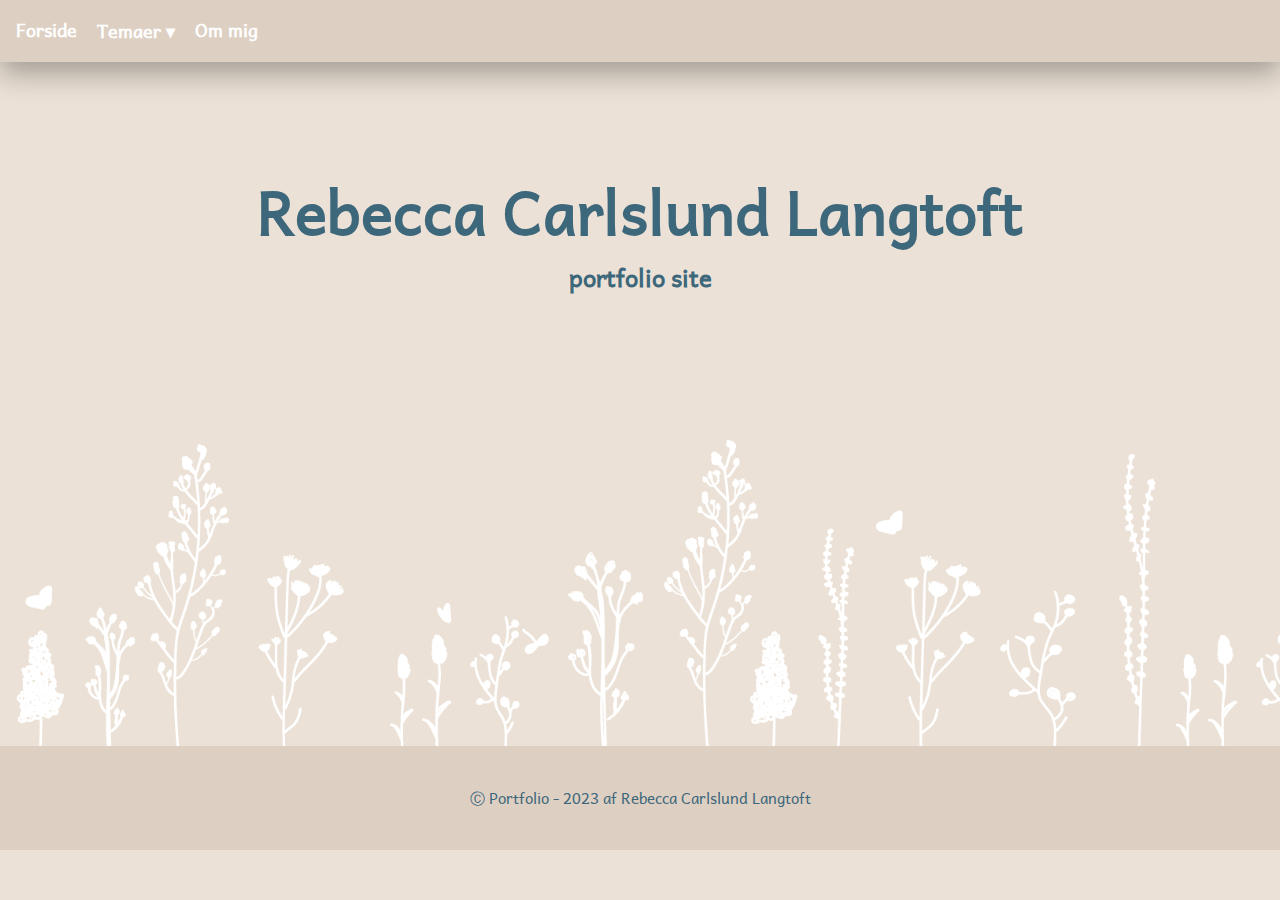
<file: index.html>
<!DOCTYPE html>
<html lang="da">
  <head>
    <meta charset="UTF-8" />
    <meta http-equiv="X-UA-Compatible" content="IE=edge" />
    <meta name="viewport" content="width=device-width, initial-scale=1.0" />
    <meta name="robots" content="noindex" />
    <link rel="stylesheet" href="style.css" />
    <link rel="stylesheet" href="forside.css" />
    <link rel="icon" type="image/svg+xml" href="favicon_01.svg" />

    <title>Portfolio</title>
  </head>
  <body>
    <header class="banner header">
      <nav class="main-menu">
        <button class="toggle-btn">Menu</button>
        <ul>
          <li><a href="index.html">Forside</a></li>
          <li>
            <div class="dropdown">
              <button class="dropbtn">Temaer ▾</button>
              <div class="dropdown-content">
                <a href="tema2.html">Tema 2</a>
                <a href="tema3.html">Tema 3</a>
                <a href="tema4.html">Tema 4</a>
                <a href="tema5.html">Tema 5</a>
              </div>
            </div>
          </li>
          <li><a href="om_mig.html">Om mig</a></li>
        </ul>
      </nav>
    </header>
    <main>
      <h1>Rebecca Carlslund Langtoft</h1>
      <h2>portfolio site</h2>
    </main>
    <footer>Ⓒ Portfolio - 2023 af Rebecca Carlslund Langtoft</footer>
    <script src="index.js"></script>
  </body>
</html>
</file>
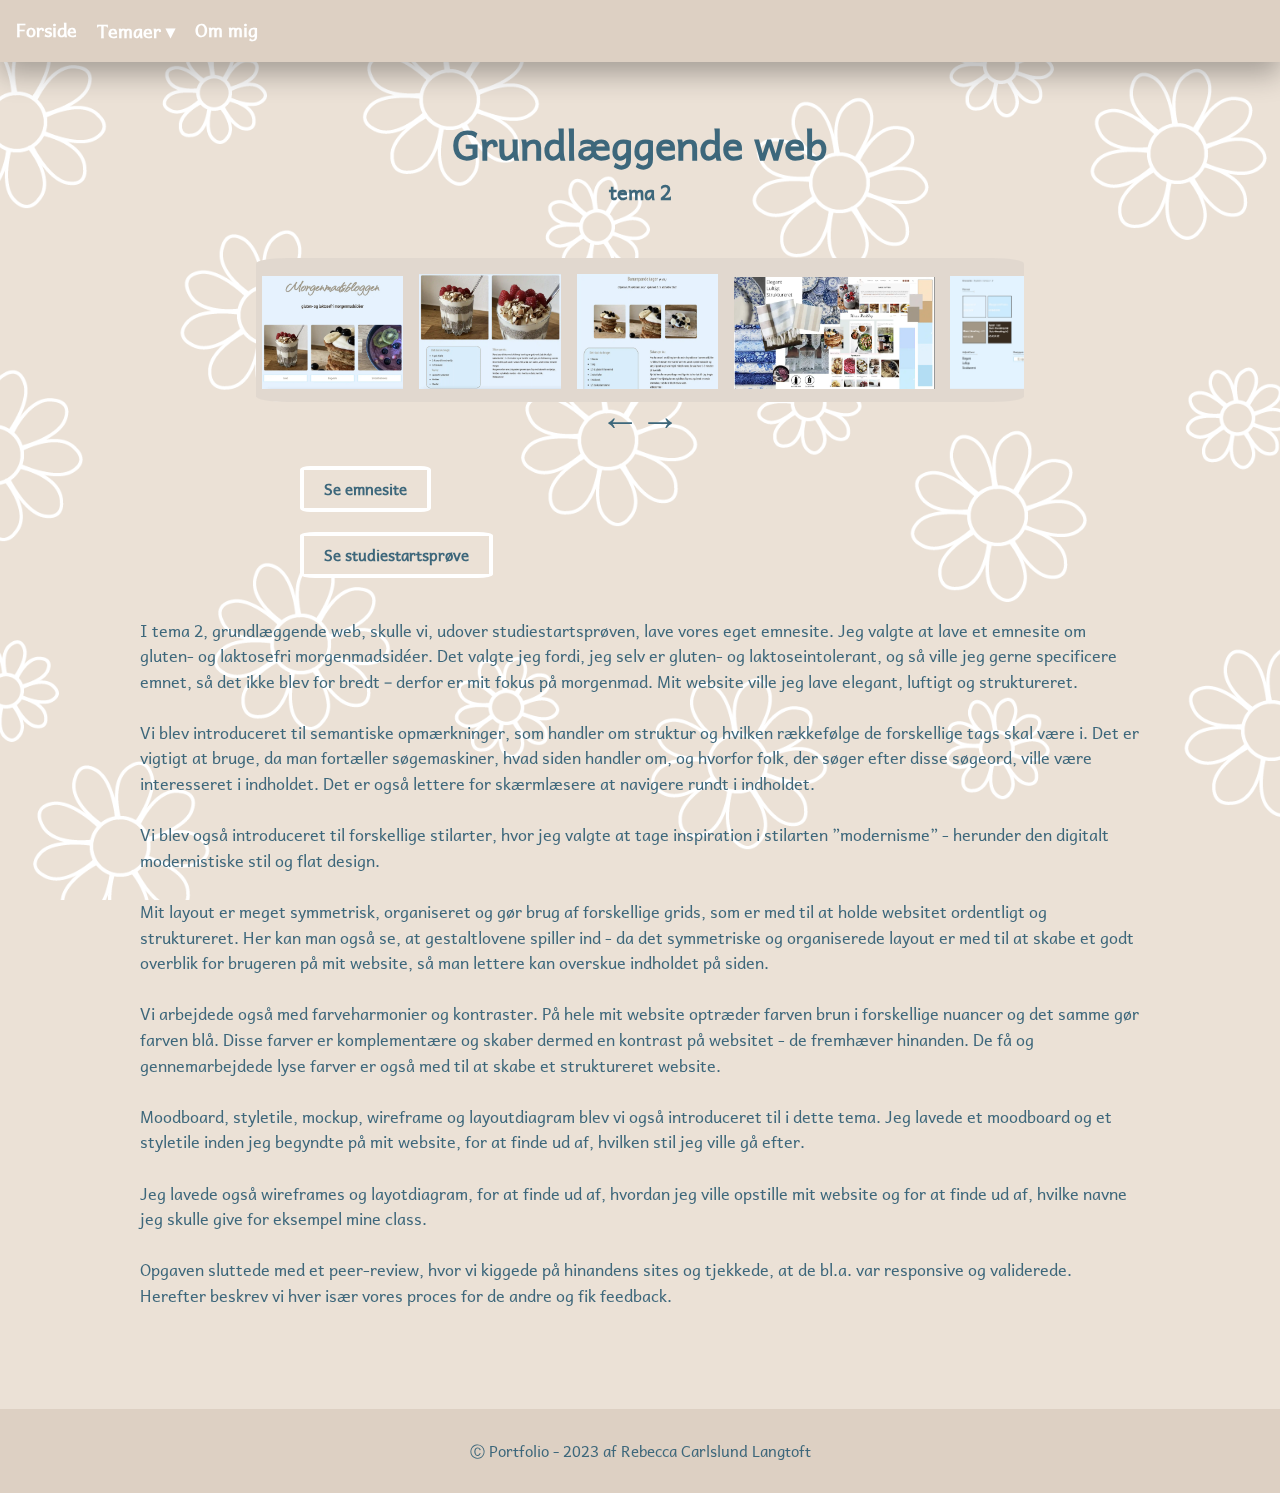
<file: tema2.html>
<!DOCTYPE html>
<html lang="da">
  <head>
    <meta charset="UTF-8" />
    <meta http-equiv="X-UA-Compatible" content="IE=edge" />
    <meta name="viewport" content="width=device-width, initial-scale=1.0" />
    <meta name="robots" content="noindex" />
    <link rel="stylesheet" href="style.css" />
    <link rel="stylesheet" href="tema2.css" />
    <link rel="icon" type="image/svg+xml" href="favicon_01.svg" />
    <title>Portfolio</title>
  </head>
  <body>
    <header class="banner header">
      <nav class="main-menu">
        <button class="toggle-btn">Menu</button>
        <ul>
          <li><a href="index.html">Forside</a></li>
          <li>
            <div class="dropdown">
              <button class="dropbtn">Temaer ▾</button>
              <div class="dropdown-content">
                <a href="tema2.html">Tema 2</a>
                <a href="tema3.html">Tema 3</a>
                <a href="tema4.html">Tema 4</a>
                <a href="tema5.html">Tema 5</a>
              </div>
            </div>
          </li>
          <li><a href="om_mig.html">Om mig</a></li>
        </ul>
      </nav>
    </header>
    <main>
      <h2>Grundlæggende web</h2>
      <h3>tema 2</h3>

      <div class="scrollmenu">
        <img class="item" src="img/tema2/forside.webp" alt="forside" />
        <img class="item" src="img/tema2/groed.webp" alt="side om groed" />
        <img class="item" src="img/tema2/pandekager.webp" alt="side om pandekager" />
        <img class="item2" src="img/tema2/moodboard2.webp" alt="moodboard" />
        <img class="item2" src="img/tema2/styletile2.webp" alt="styletile" />
        <img class="item3" src="img/tema2/wireframeforside.webp" alt="forside wireframe" />
        <img class="item3" src="img/tema2/wireframe2og4.webp" alt="side 2 og 4 wireframe" />
        <img class="item3" src="img/tema2/wireframeside3.webp" alt="side 3 wireframe" />
        <img class="item3" src="img/tema2/layoutdiagramforside.webp" alt="forside layoutdiagram" />
        <img class="item3" src="img/tema2/layoutdiagram2og4.webp" alt="side 2 og 4 layoutdiagram" />
        <img class="item3" src="img/tema2/layoutdiagramside3.webp" alt="side 3 layoutdiagram" />
      </div>
      <div class="pil">
        <p>←→</p>
      </div>

      <a class="link1" href="https://rebeccacl.dk/kea/02_web/02_emnesite/emnesite/index.html">Se emnesite</a>
      <br />
      <a class="link1_2" href="https://rebeccacl.dk/kea/02_web/01_website/website/index.html">Se studiestartsprøve</a>
      <div class="tekst">
        <p>
          I tema 2, grundlæggende web, skulle vi, udover studiestartsprøven, lave vores eget emnesite. Jeg valgte at lave et emnesite om gluten- og laktosefri morgenmadsidéer. Det valgte jeg fordi, jeg selv er gluten- og laktoseintolerant, og så
          ville jeg gerne specificere emnet, så det ikke blev for bredt – derfor er mit fokus på morgenmad. Mit website ville jeg lave elegant, luftigt og struktureret.
        </p>
        <br />
        <p>
          Vi blev introduceret til semantiske opmærkninger, som handler om struktur og hvilken rækkefølge de forskellige tags skal være i. Det er vigtigt at bruge, da man fortæller søgemaskiner, hvad siden handler om, og hvorfor folk, der søger efter
          disse søgeord, ville være interesseret i indholdet. Det er også lettere for skærmlæsere at navigere rundt i indholdet.
        </p>
        <br />
        <p>Vi blev også introduceret til forskellige stilarter, hvor jeg valgte at tage inspiration i stilarten ”modernisme” - herunder den digitalt modernistiske stil og flat design.</p>
        <br />
        <p>
          Mit layout er meget symmetrisk, organiseret og gør brug af forskellige grids, som er med til at holde websitet ordentligt og struktureret. Her kan man også se, at gestaltlovene spiller ind - da det symmetriske og organiserede layout er med
          til at skabe et godt overblik for brugeren på mit website, så man lettere kan overskue indholdet på siden.
        </p>
        <br />
        <p>
          Vi arbejdede også med farveharmonier og kontraster. På hele mit website optræder farven brun i forskellige nuancer og det samme gør farven blå. Disse farver er komplementære og skaber dermed en kontrast på websitet - de fremhæver hinanden.
          De få og gennemarbejdede lyse farver er også med til at skabe et struktureret website.
        </p>
        <br />
        <p>Moodboard, styletile, mockup, wireframe og layoutdiagram blev vi også introduceret til i dette tema. Jeg lavede et moodboard og et styletile inden jeg begyndte på mit website, for at finde ud af, hvilken stil jeg ville gå efter.</p>
        <br />
        <p>Jeg lavede også wireframes og layotdiagram, for at finde ud af, hvordan jeg ville opstille mit website og for at finde ud af, hvilke navne jeg skulle give for eksempel mine class.</p>
        <br />
        <p>Opgaven sluttede med et peer-review, hvor vi kiggede på hinandens sites og tjekkede, at de bl.a. var responsive og validerede. Herefter beskrev vi hver især vores proces for de andre og fik feedback.</p>
      </div>
    </main>
    <footer>Ⓒ Portfolio - 2023 af Rebecca Carlslund Langtoft</footer>
    <script src="index.js"></script>
  </body>
</html>
</file>
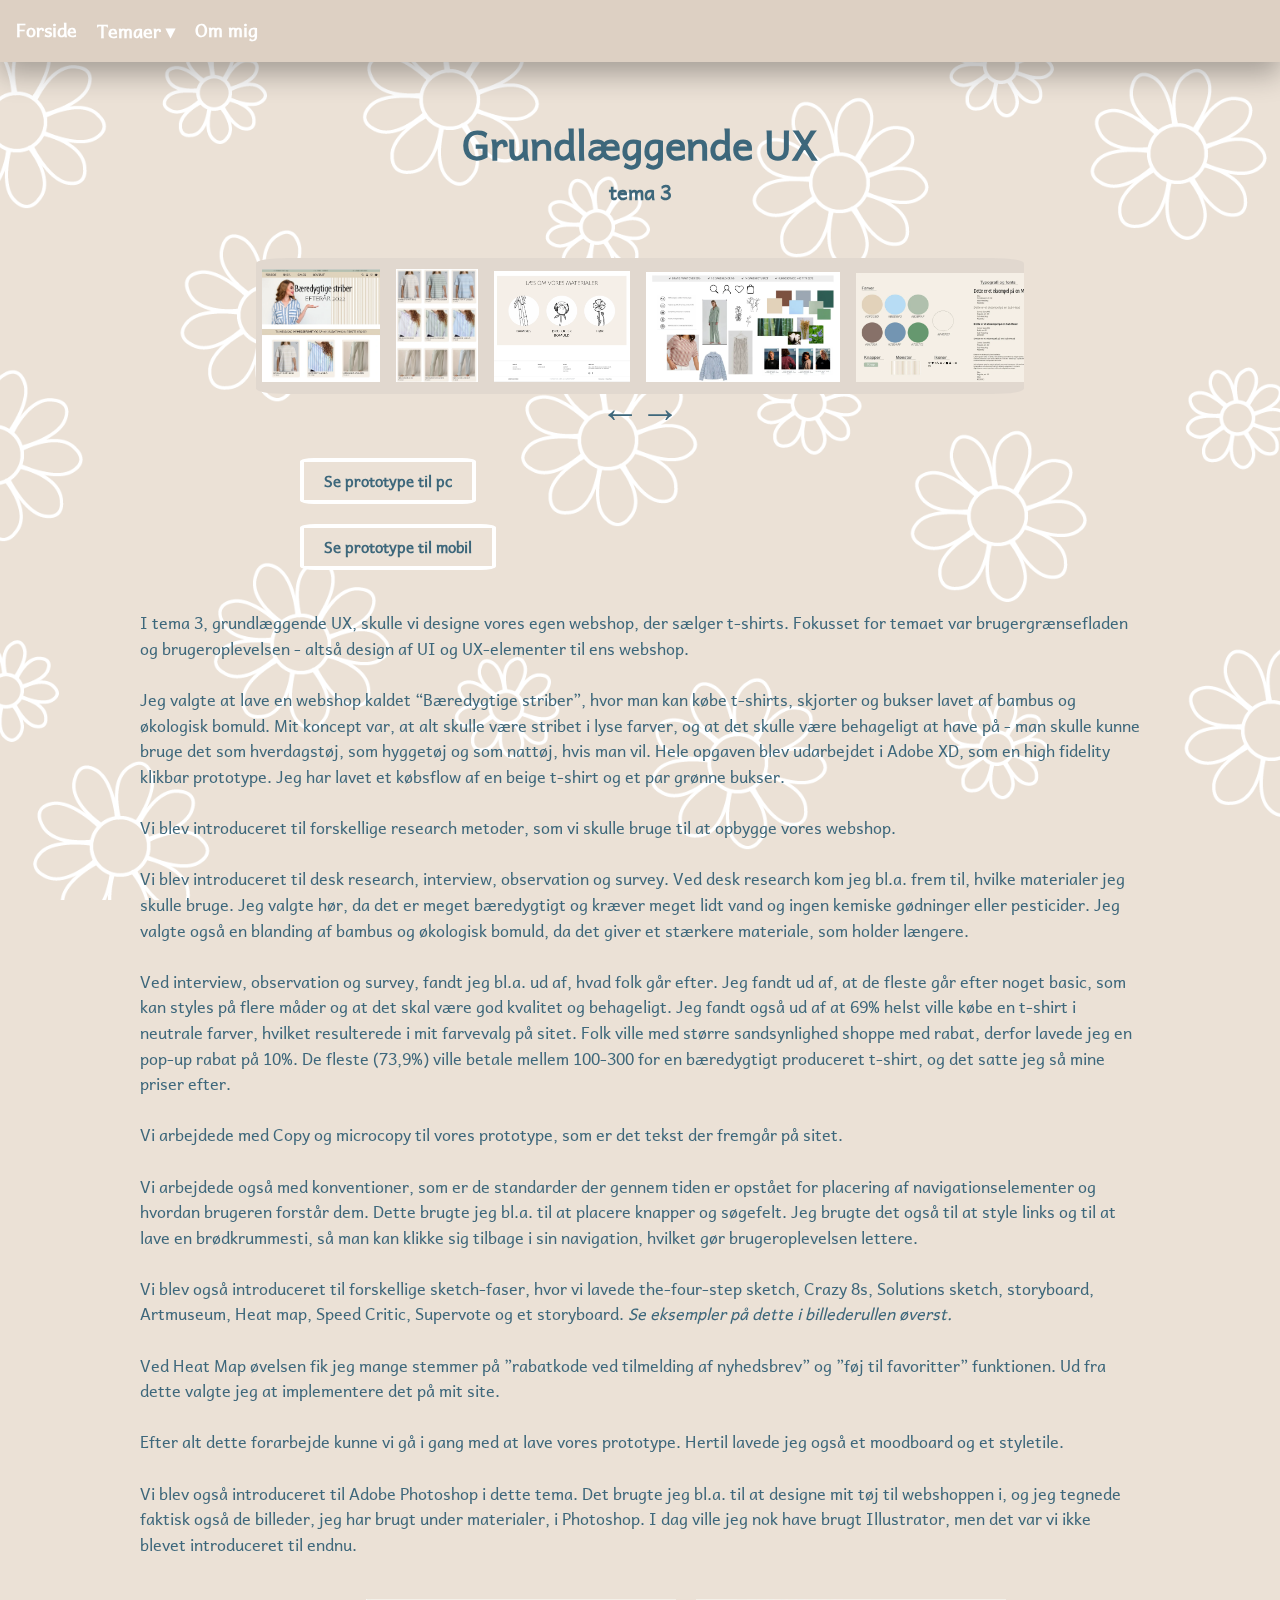
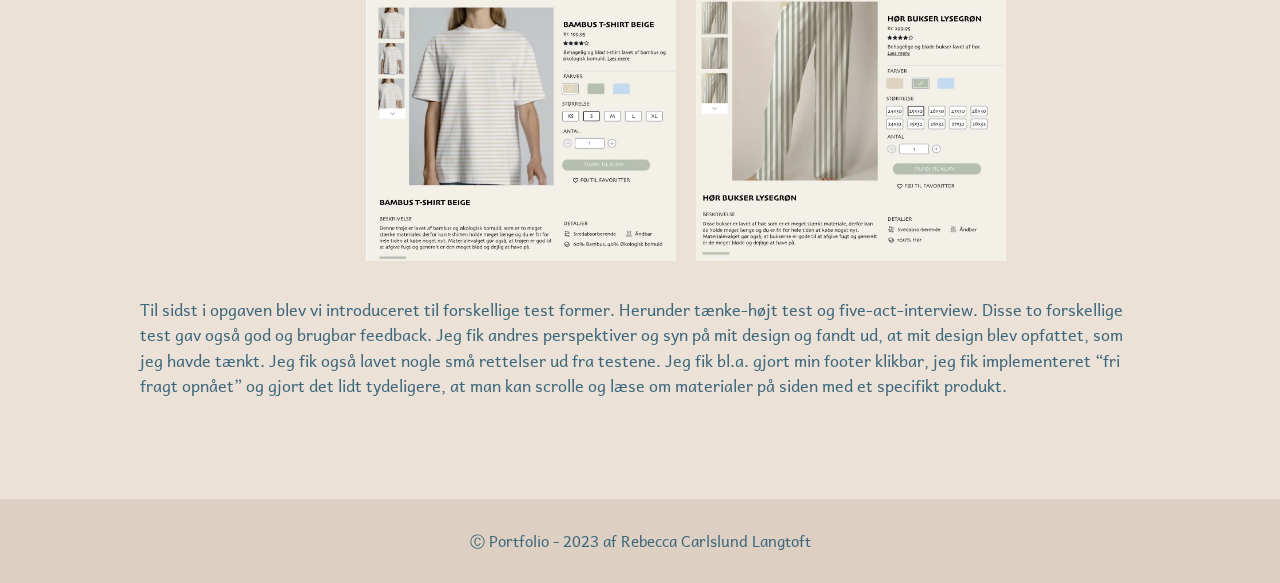
<file: tema3.html>
<!DOCTYPE html>
<html lang="da">
  <head>
    <meta charset="UTF-8" />
    <meta http-equiv="X-UA-Compatible" content="IE=edge" />
    <meta name="viewport" content="width=device-width, initial-scale=1.0" />
    <meta name="robots" content="noindex" />
    <link rel="stylesheet" href="style.css" />
    <link rel="stylesheet" href="tema3.css" />
    <link rel="icon" type="image/svg+xml" href="favicon_01.svg" />
    <title>Portfolio</title>
  </head>
  <body>
    <header class="banner header">
      <nav class="main-menu">
        <button class="toggle-btn">Menu</button>
        <ul>
          <li><a href="index.html">Forside</a></li>
          <li>
            <div class="dropdown">
              <button class="dropbtn">Temaer ▾</button>
              <div class="dropdown-content">
                <a href="tema2.html">Tema 2</a>
                <a href="tema3.html">Tema 3</a>
                <a href="tema4.html">Tema 4</a>
                <a href="tema5.html">Tema 5</a>
              </div>
            </div>
          </li>
          <li><a href="om_mig.html">Om mig</a></li>
        </ul>
      </nav>
    </header>
    <main>
      <h2>Grundlæggende UX</h2>
      <h3>tema 3</h3>

      <div class="scrollmenu">
        <img class="item3" src="img/tema3/forside.webp" alt="forside" />
        <img class="item" src="img/tema3/produkter.webp" alt="produkter" />
        <img class="item4" src="img/tema3/materialer.webp" alt="materialer" />
        <img class="item2" src="img/tema3/moodboard3.webp" alt="moodboard" />
        <img class="item2" src="img/tema3/styletie3.webp" alt="styletile" />
        <img class="item3" src="img/tema3/thefour.webp" alt="the four step sketch" />
        <img class="item3" src="img/tema3/crazy8s1.webp" alt="crazy 8s" />
        <img class="item3" src="img/tema3/crazy8s2.webp" alt="crazy 8s" />
        <img class="item5" src="img/tema3/artmuseum.webp" alt="art museum" />
        <img class="item6" src="img/tema3/solutionsketch.webp" alt="solution sketch" />
        <img class="item5" src="img/tema3/storyboard.webp" alt="storyboard" />
      </div>
      <div class="pil">
        <p>←→</p>
      </div>
      <a class="link2" href="https://xd.adobe.com/view/588d6980-0c1d-457c-901a-0d6a97d6d828-0dde/">Se prototype til pc</a>
      <br />
      <a class="link3" href="https://xd.adobe.com/view/928820f4-248f-4459-b3c8-7639750ca74c-c7db/">Se prototype til mobil</a>
      <div class="tekst">
        <p>I tema 3, grundlæggende UX, skulle vi designe vores egen webshop, der sælger t-shirts. Fokusset for temaet var brugergrænsefladen og brugeroplevelsen - altså design af UI og UX-elementer til ens webshop.</p>
        <br />
        <p>
          Jeg valgte at lave en webshop kaldet “Bæredygtige striber”, hvor man kan købe t-shirts, skjorter og bukser lavet af bambus og økologisk bomuld. Mit koncept var, at alt skulle være stribet i lyse farver, og at det skulle være behageligt at
          have på - man skulle kunne bruge det som hverdagstøj, som hyggetøj og som nattøj, hvis man vil. Hele opgaven blev udarbejdet i Adobe XD, som en high fidelity klikbar prototype. Jeg har lavet et købsflow af en beige t-shirt og et par grønne
          bukser.
        </p>
        <br />
        <p>Vi blev introduceret til forskellige research metoder, som vi skulle bruge til at opbygge vores webshop.</p>
        <br />
        <p>
          Vi blev introduceret til desk research, interview, observation og survey. Ved desk research kom jeg bl.a. frem til, hvilke materialer jeg skulle bruge. Jeg valgte hør, da det er meget bæredygtigt og kræver meget lidt vand og ingen kemiske
          gødninger eller pesticider. Jeg valgte også en blanding af bambus og økologisk bomuld, da det giver et stærkere materiale, som holder længere.
        </p>
        <br />
        <p>
          Ved interview, observation og survey, fandt jeg bl.a. ud af, hvad folk går efter. Jeg fandt ud af, at de fleste går efter noget basic, som kan styles på flere måder og at det skal være god kvalitet og behageligt. Jeg fandt også ud af at 69%
          helst ville købe en t-shirt i neutrale farver, hvilket resulterede i mit farvevalg på sitet. Folk ville med større sandsynlighed shoppe med rabat, derfor lavede jeg en pop-up rabat på 10%. De fleste (73,9%) ville betale mellem 100-300 for
          en bæredygtigt produceret t-shirt, og det satte jeg så mine priser efter.
        </p>
        <br />
        <p>Vi arbejdede med Copy og microcopy til vores prototype, som er det tekst der fremgår på sitet.</p>
        <br />
        <p>
          Vi arbejdede også med konventioner, som er de standarder der gennem tiden er opstået for placering af navigationselementer og hvordan brugeren forstår dem. Dette brugte jeg bl.a. til at placere knapper og søgefelt. Jeg brugte det også til
          at style links og til at lave en brødkrummesti, så man kan klikke sig tilbage i sin navigation, hvilket gør brugeroplevelsen lettere.
        </p>
        <br />
        <p>
          Vi blev også introduceret til forskellige sketch-faser, hvor vi lavede the-four-step sketch, Crazy 8s, Solutions sketch, storyboard, Artmuseum, Heat map, Speed Critic, Supervote og et storyboard.
          <i> Se eksempler på dette i billederullen øverst.</i>
        </p>
        <br />
        <p>Ved Heat Map øvelsen fik jeg mange stemmer på ”rabatkode ved tilmelding af nyhedsbrev” og ”føj til favoritter” funktionen. Ud fra dette valgte jeg at implementere det på mit site.</p>
        <br />
        <p>Efter alt dette forarbejde kunne vi gå i gang med at lave vores prototype. Hertil lavede jeg også et moodboard og et styletile.</p>
        <br />
        <p>
          Vi blev også introduceret til Adobe Photoshop i dette tema. Det brugte jeg bl.a. til at designe mit tøj til webshoppen i, og jeg tegnede faktisk også de billeder, jeg har brugt under materialer, i Photoshop. I dag ville jeg nok have brugt
          Illustrator, men det var vi ikke blevet introduceret til endnu.
        </p>
        <br />
      </div>
      <div class="photoshop_grid_1-1">
        <img class="bluse" src="img/tema3/t-shirt.webp" alt="t-shirt" />
        <img class="bukser" src="img/tema3/bukser.webp" alt="bukser" />
      </div>
      <div class="tekst">
        <p>
          Til sidst i opgaven blev vi introduceret til forskellige test former. Herunder tænke-højt test og five-act-interview. Disse to forskellige test gav også god og brugbar feedback. Jeg fik andres perspektiver og syn på mit design og fandt ud,
          at mit design blev opfattet, som jeg havde tænkt. Jeg fik også lavet nogle små rettelser ud fra testene. Jeg fik bl.a. gjort min footer klikbar, jeg fik implementeret “fri fragt opnået” og gjort det lidt tydeligere, at man kan scrolle og
          læse om materialer på siden med et specifikt produkt.
        </p>
      </div>
    </main>
    <footer>Ⓒ Portfolio - 2023 af Rebecca Carlslund Langtoft</footer>
    <script src="index.js"></script>
  </body>
</html>
</file>
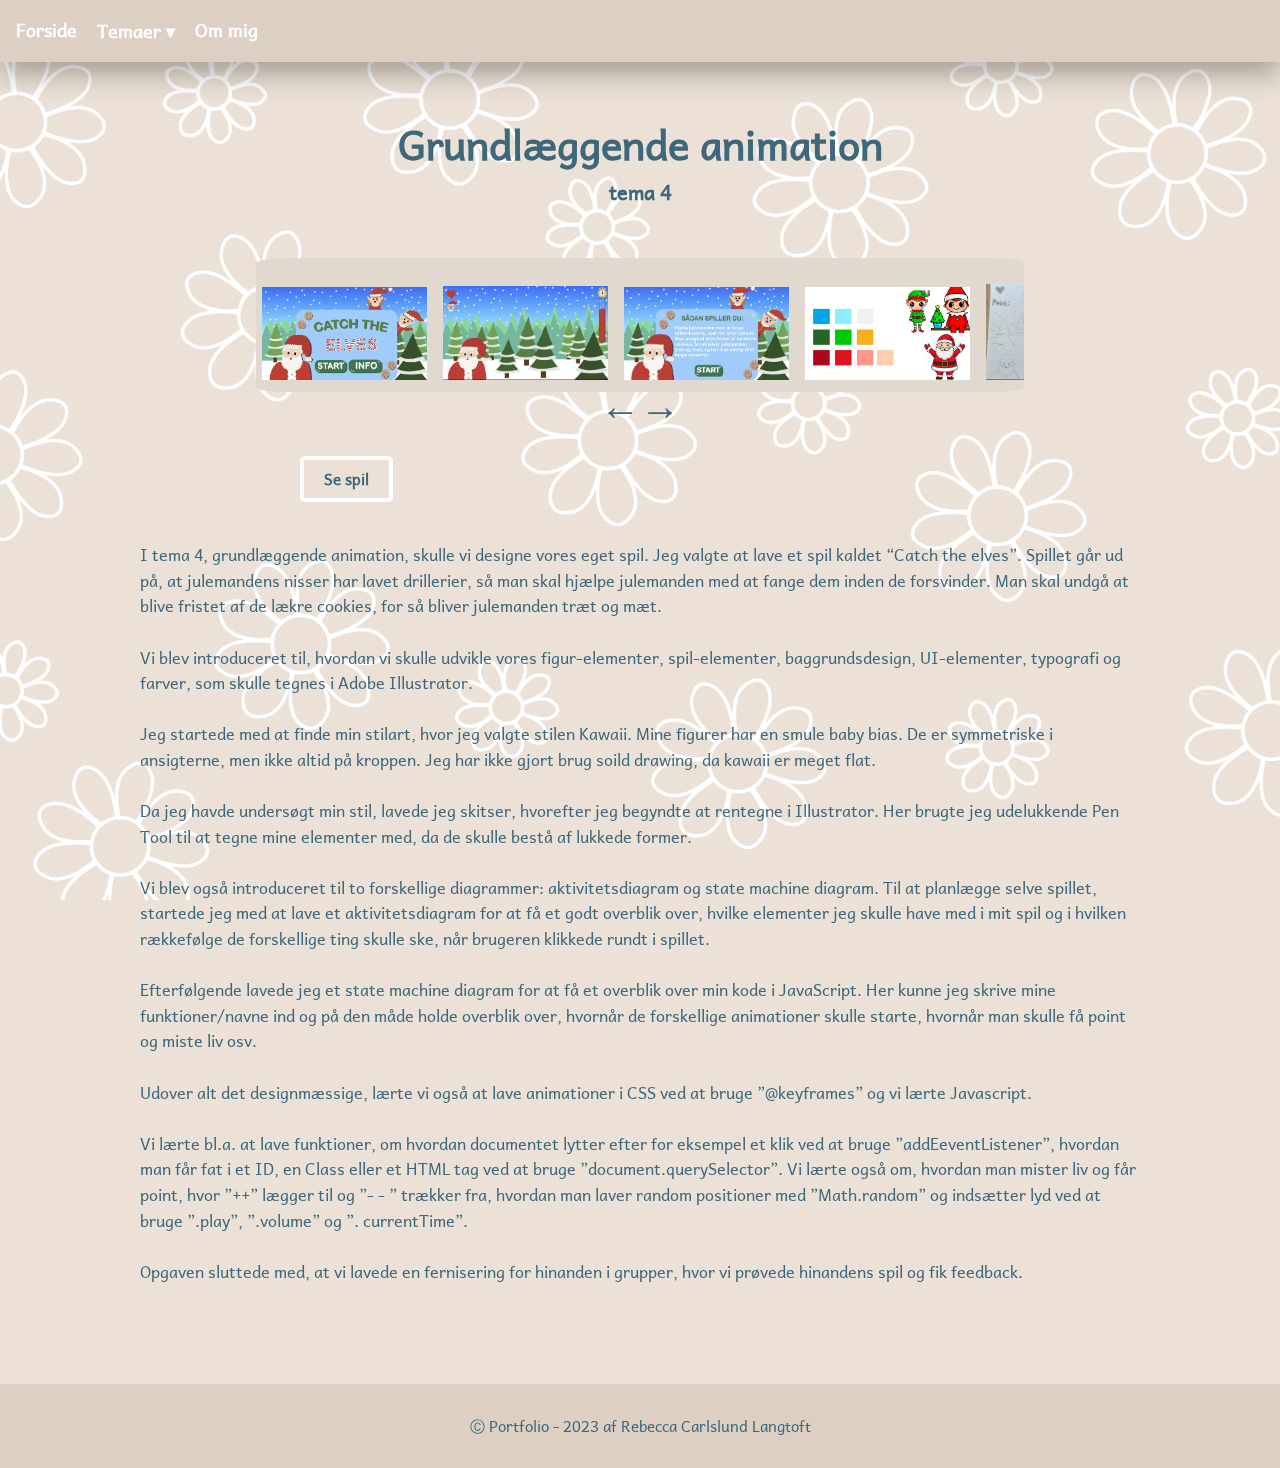
<file: tema4.html>
<!DOCTYPE html>
<html lang="da">
  <head>
    <meta charset="UTF-8" />
    <meta http-equiv="X-UA-Compatible" content="IE=edge" />
    <meta name="viewport" content="width=device-width, initial-scale=1.0" />
    <meta name="robots" content="noindex" />
    <link rel="stylesheet" href="style.css" />
    <link rel="stylesheet" href="tema4.css" />
    <link rel="icon" type="image/svg+xml" href="favicon_01.svg" />
    <title>Portfolio</title>
  </head>
  <body>
    <header class="banner header">
      <nav class="main-menu">
        <button class="toggle-btn">Menu</button>
        <ul>
          <li><a href="index.html">Forside</a></li>
          <li>
            <div class="dropdown">
              <button class="dropbtn">Temaer ▾</button>
              <div class="dropdown-content">
                <a href="tema2.html">Tema 2</a>
                <a href="tema3.html">Tema 3</a>
                <a href="tema4.html">Tema 4</a>
                <a href="tema5.html">Tema 5</a>
              </div>
            </div>
          </li>
          <li><a href="om_mig.html">Om mig</a></li>
        </ul>
      </nav>
    </header>
    <main>
      <h2>Grundlæggende animation</h2>
      <h3>tema 4</h3>

      <div class="scrollmenu">
        <img class="item2" src="img/tema4/spilforside.webp" alt="forside" />
        <img class="item2" src="img/tema4/spilside.webp" alt="spil side" />
        <img class="item2" src="img/tema4/info.webp" alt="info side" />
        <img class="item2" src="img/tema4/moodboard4.webp" alt="moodboard" />
        <img class="item2" src="img/tema4/skitseforside.webp" alt="forside skitse" />
        <img class="item" src="img/tema4/nisseskitse.webp" alt="nissedreng skitse" />
        <img class="item" src="img/tema4/nisseskitse2.webp" alt="nissepige skitse" />
        <img class="item2" src="img/tema4/baggrund_skitse.webp" alt="baggrund skitse" />
        <img class="item2" src="img/tema4/baggrundskitse2.webp" alt="baggrund skitse" />
        <img class="item2" src="img/tema4/typografiskitse.webp" alt="typografi skitse" />
        <img class="item3" src="img/tema4/aktivitetsdiagram.webp" alt="aktivitetsdiagram" />
        <img class="item2" src="img/tema4/time_machine_diagram.webp" alt="state machine diagram" />
      </div>
      <div class="pil">
        <p>←→</p>
      </div>
      <a class="link4" href="https://rebeccacl.dk/kea/04_animation/website/index.html">Se spil</a>
      <div class="tekst">
        <p>
          I tema 4, grundlæggende animation, skulle vi designe vores eget spil. Jeg valgte at lave et spil kaldet “Catch the elves”. Spillet går ud på, at julemandens nisser har lavet drillerier, så man skal hjælpe julemanden med at fange dem inden
          de forsvinder. Man skal undgå at blive fristet af de lækre cookies, for så bliver julemanden træt og mæt.
        </p>
        <br />
        <p>Vi blev introduceret til, hvordan vi skulle udvikle vores figur-elementer, spil-elementer, baggrundsdesign, UI-elementer, typografi og farver, som skulle tegnes i Adobe Illustrator.</p>
        <br />
        <p>Jeg startede med at finde min stilart, hvor jeg valgte stilen Kawaii. Mine figurer har en smule baby bias. De er symmetriske i ansigterne, men ikke altid på kroppen. Jeg har ikke gjort brug soild drawing, da kawaii er meget flat.</p>
        <br />
        <p>Da jeg havde undersøgt min stil, lavede jeg skitser, hvorefter jeg begyndte at rentegne i Illustrator. Her brugte jeg udelukkende Pen Tool til at tegne mine elementer med, da de skulle bestå af lukkede former.</p>
        <br />
        <p>
          Vi blev også introduceret til to forskellige diagrammer: aktivitetsdiagram og state machine diagram. Til at planlægge selve spillet, startede jeg med at lave et aktivitetsdiagram for at få et godt overblik over, hvilke elementer jeg skulle
          have med i mit spil og i hvilken rækkefølge de forskellige ting skulle ske, når brugeren klikkede rundt i spillet.
        </p>
        <br />
        <p>
          Efterfølgende lavede jeg et state machine diagram for at få et overblik over min kode i JavaScript. Her kunne jeg skrive mine funktioner/navne ind og på den måde holde overblik over, hvornår de forskellige animationer skulle starte, hvornår
          man skulle få point og miste liv osv.
        </p>
        <br />
        <p>Udover alt det designmæssige, lærte vi også at lave animationer i CSS ved at bruge ”@keyframes” og vi lærte Javascript.</p>
        <br />
        <p>
          Vi lærte bl.a. at lave funktioner, om hvordan documentet lytter efter for eksempel et klik ved at bruge ”addEeventListener”, hvordan man får fat i et ID, en Class eller et HTML tag ved at bruge ”document.querySelector”. Vi lærte også om,
          hvordan man mister liv og får point, hvor ”++” lægger til og ”- - ” trækker fra, hvordan man laver random positioner med ”Math.random” og indsætter lyd ved at bruge ”.play”, ”.volume” og ”. currentTime”.
        </p>
        <br />
        <p>Opgaven sluttede med, at vi lavede en fernisering for hinanden i grupper, hvor vi prøvede hinandens spil og fik feedback.</p>
      </div>
    </main>
    <footer>Ⓒ Portfolio - 2023 af Rebecca Carlslund Langtoft</footer>
    <script src="index.js"></script>
  </body>
</html>
</file>
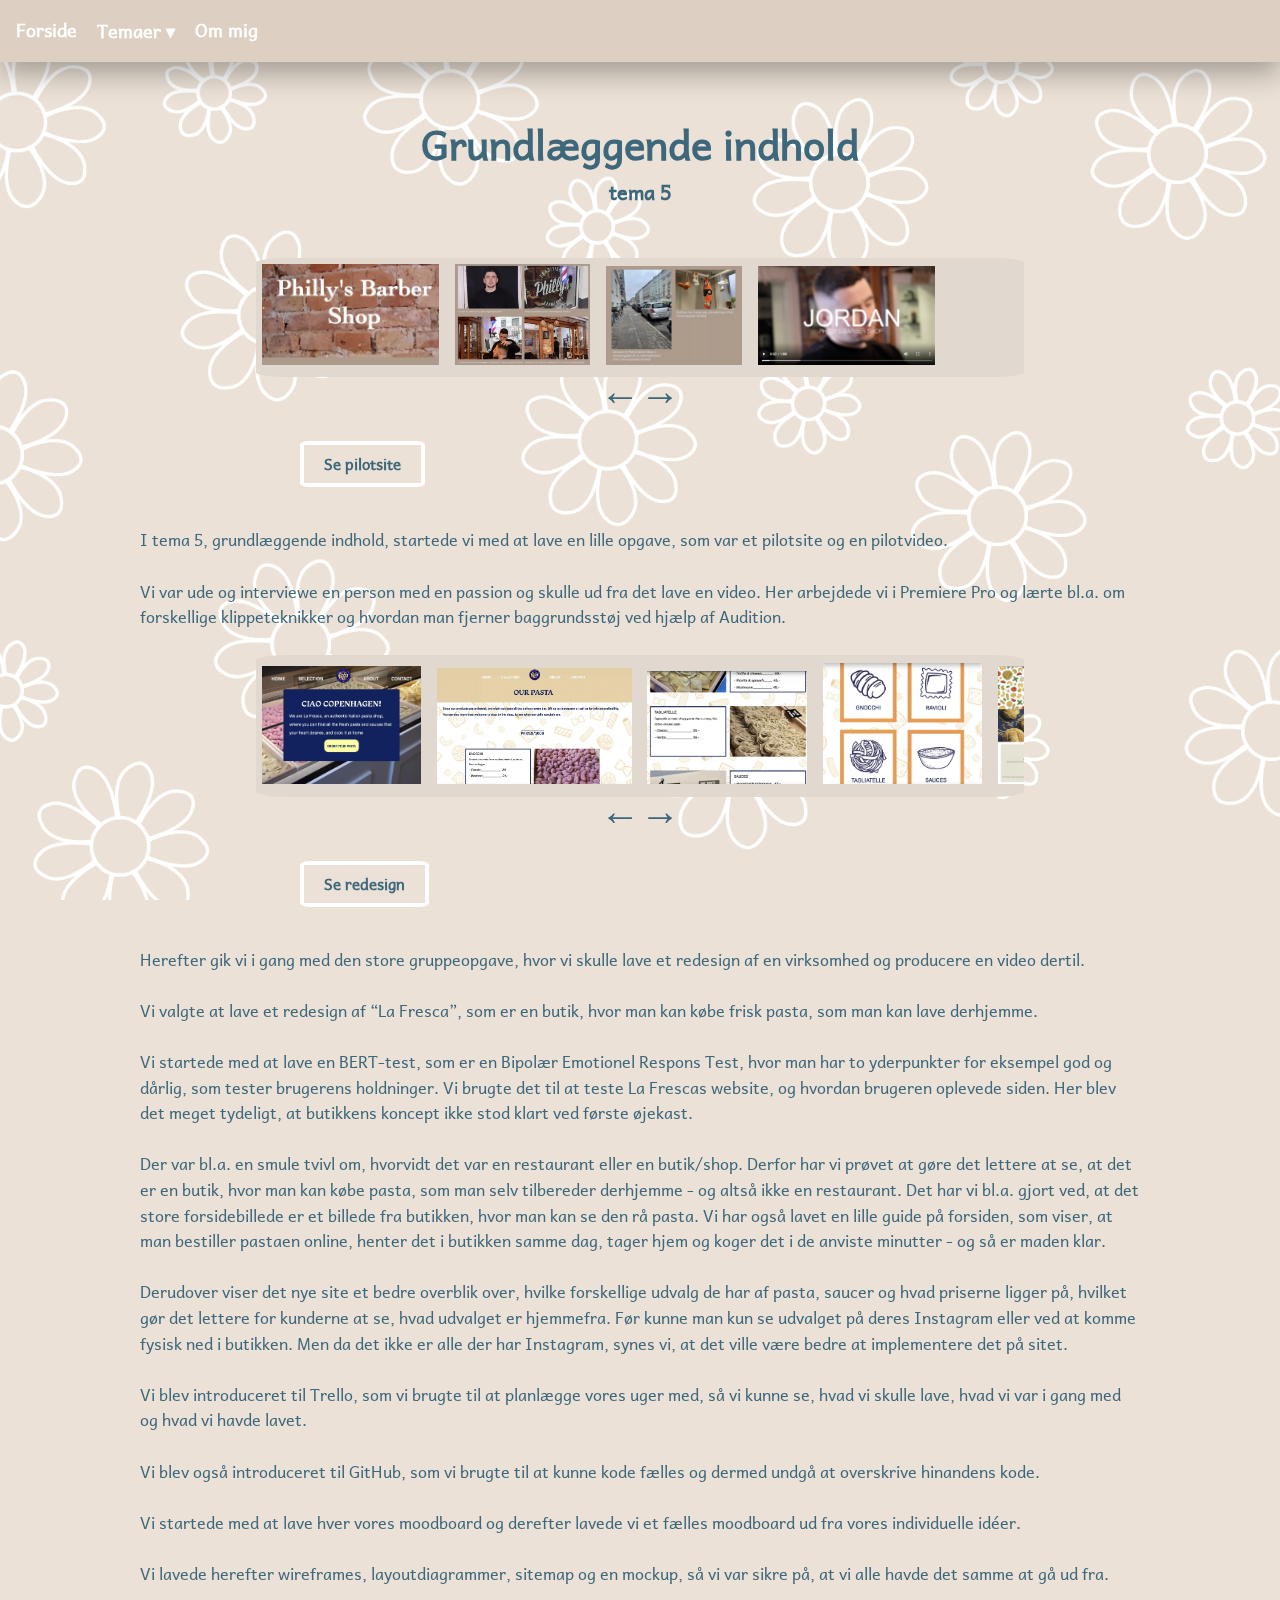
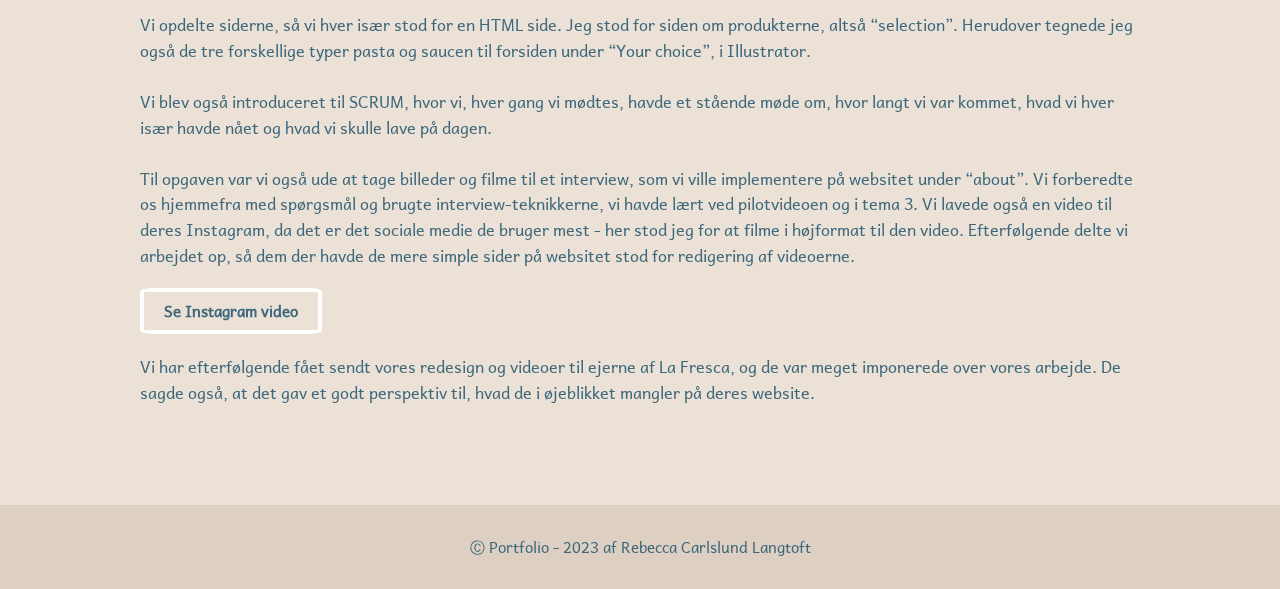
<file: tema5.html>
<!DOCTYPE html>
<html lang="da">
  <head>
    <meta charset="UTF-8" />
    <meta http-equiv="X-UA-Compatible" content="IE=edge" />
    <meta name="viewport" content="width=device-width, initial-scale=1.0" />
    <meta name="robots" content="noindex" />
    <link rel="stylesheet" href="style.css" />
    <link rel="stylesheet" href="tema5.css" />
    <link rel="icon" type="image/svg+xml" href="favicon_01.svg" />
    <title>Portfolio</title>
  </head>
  <body>
    <header class="banner header">
      <nav class="main-menu">
        <button class="toggle-btn">Menu</button>
        <ul>
          <li><a href="index.html">Forside</a></li>
          <li>
            <div class="dropdown">
              <button class="dropbtn">Temaer ▾</button>
              <div class="dropdown-content">
                <a href="tema2.html">Tema 2</a>
                <a href="tema3.html">Tema 3</a>
                <a href="tema4.html">Tema 4</a>
                <a href="tema5.html">Tema 5</a>
              </div>
            </div>
          </li>
          <li><a href="om_mig.html">Om mig</a></li>
        </ul>
      </nav>
    </header>
    <main>
      <h2>Grundlæggende indhold</h2>
      <h3>tema 5</h3>
      <div class="scrollmenu">
        <img class="item5" src="img/tema5/pilotsite1.webp" alt="forside" />
        <img class="item6" src="img/tema5/pilotsite2.webp" alt="billeder" />
        <img class="item6" src="img/tema5/pilotsite4.webp" alt="billeder" />
        <img class="item5" src="img/tema5/pilotsite3.webp" alt="video" />
      </div>
      <div class="pil">
        <p>←→</p>
      </div>
      <a class="link5" href="https://rebe2839.github.io/Pilot_site/">Se pilotsite</a>
      <div class="tekst">
        <p>I tema 5, grundlæggende indhold, startede vi med at lave en lille opgave, som var et pilotsite og en pilotvideo.</p>
        <br />
        <p>Vi var ude og interviewe en person med en passion og skulle ud fra det lave en video. Her arbejdede vi i Premiere Pro og lærte bl.a. om forskellige klippeteknikker og hvordan man fjerner baggrundsstøj ved hjælp af Audition.</p>
      </div>
      <br />
      <div class="scrollmenu">
        <img class="item4" src="img/tema5/redesignforside.webp" alt="forside" />
        <img class="item7" src="img/tema5/selection1.webp" alt="selection side" />
        <img class="item4" src="img/tema5/selection2.webp" alt="selection side" />
        <img class="item4" src="img/tema5/tegning.webp" alt="selection side" />
        <img class="item3" src="img/tema5/moodboard.webp" alt="moodboard" />
        <img class="item2" src="img/tema5/forside1_wireframe.webp" alt="forside wireframe" />
        <img class="item2" src="img/tema5/forside2_wireframe.webp" alt="forside wireframe" />
        <img class="item2" src="img/tema5/produkter1_wireframe.webp" alt="produkter wireframe" />
        <img class="item2" src="img/tema5/produkter2_wireframe.webp" alt="produkter wireframe" />
        <img class="item2" src="img/tema5/about_wireframe.webp" alt="about wireframe" />
        <img class="item2" src="img/tema5/kontakt_wireframe.webp" alt="kontakt wireframe" />
        <img class="item" src="img/tema5/forside_layoutdiagram.webp" alt="forside layoutdiagram" />
        <img class="item" src="img/tema5/produkter_layoutdiagram.webp" alt="produkter layoutdiagram" />
        <img class="item" src="img/tema5/about_layoutdiagram.webp" alt="about layoutdiagram" />
        <img class="item" src="img/tema5/kontakt_layoutdiagram.webp" alt="kontakt layoutdiagram" />
      </div>
      <div class="pil">
        <p>←→</p>
      </div>
      <a class="link6" href="https://idax7074.github.io/Redesign_RESI/">Se redesign</a>

      <div class="tekst">
        <p>Herefter gik vi i gang med den store gruppeopgave, hvor vi skulle lave et redesign af en virksomhed og producere en video dertil.</p>
        <br />
        <p>Vi valgte at lave et redesign af “La Fresca”, som er en butik, hvor man kan købe frisk pasta, som man kan lave derhjemme.</p>
        <br />
        <p>
          Vi startede med at lave en BERT-test, som er en Bipolær Emotionel Respons Test, hvor man har to yderpunkter for eksempel god og dårlig, som tester brugerens holdninger. Vi brugte det til at teste La Frescas website, og hvordan brugeren
          oplevede siden. Her blev det meget tydeligt, at butikkens koncept ikke stod klart ved første øjekast.
        </p>
        <br />
        <p>
          Der var bl.a. en smule tvivl om, hvorvidt det var en restaurant eller en butik/shop. Derfor har vi prøvet at gøre det lettere at se, at det er en butik, hvor man kan købe pasta, som man selv tilbereder derhjemme - og altså ikke en
          restaurant. Det har vi bl.a. gjort ved, at det store forsidebillede er et billede fra butikken, hvor man kan se den rå pasta. Vi har også lavet en lille guide på forsiden, som viser, at man bestiller pastaen online, henter det i butikken
          samme dag, tager hjem og koger det i de anviste minutter - og så er maden klar.
        </p>
        <br />
        <p>
          Derudover viser det nye site et bedre overblik over, hvilke forskellige udvalg de har af pasta, saucer og hvad priserne ligger på, hvilket gør det lettere for kunderne at se, hvad udvalget er hjemmefra. Før kunne man kun se udvalget på
          deres Instagram eller ved at komme fysisk ned i butikken. Men da det ikke er alle der har Instagram, synes vi, at det ville være bedre at implementere det på sitet.
        </p>
        <br />
        <p>Vi blev introduceret til Trello, som vi brugte til at planlægge vores uger med, så vi kunne se, hvad vi skulle lave, hvad vi var i gang med og hvad vi havde lavet.</p>
        <br />
        <p>Vi blev også introduceret til GitHub, som vi brugte til at kunne kode fælles og dermed undgå at overskrive hinandens kode.</p>
        <br />
        <p>Vi startede med at lave hver vores moodboard og derefter lavede vi et fælles moodboard ud fra vores individuelle idéer.</p>
        <br />
        <p>Vi lavede herefter wireframes, layoutdiagrammer, sitemap og en mockup, så vi var sikre på, at vi alle havde det samme at gå ud fra.</p>
        <br />
        <p>Vi opdelte siderne, så vi hver især stod for en HTML side. Jeg stod for siden om produkterne, altså “selection”. Herudover tegnede jeg også de tre forskellige typer pasta og saucen til forsiden under “Your choice”, i Illustrator.</p>
        <br />
        <p>Vi blev også introduceret til SCRUM, hvor vi, hver gang vi mødtes, havde et stående møde om, hvor langt vi var kommet, hvad vi hver især havde nået og hvad vi skulle lave på dagen.</p>
        <br />
        <p>
          Til opgaven var vi også ude at tage billeder og filme til et interview, som vi ville implementere på websitet under “about”. Vi forberedte os hjemmefra med spørgsmål og brugte interview-teknikkerne, vi havde lært ved pilotvideoen og i tema
          3. Vi lavede også en video til deres Instagram, da det er det sociale medie de bruger mest - her stod jeg for at filme i højformat til den video. Efterfølgende delte vi arbejdet op, så dem der havde de mere simple sider på websitet stod for
          redigering af videoerne.
        </p>
        <a class="link7" href="http://creazy.dk/kea/05_indhold/video/Lafresca_insta.mp4?fbclid=IwAR3aigAg40d3-E-GLywTtk7REuc5tPN0miX7c5otUtemxOafaW_NDPwF_ms">Se Instagram video</a>
        <br />
        <p>Vi har efterfølgende fået sendt vores redesign og videoer til ejerne af La Fresca, og de var meget imponerede over vores arbejde. De sagde også, at det gav et godt perspektiv til, hvad de i øjeblikket mangler på deres website.</p>
      </div>
    </main>
    <footer>Ⓒ Portfolio - 2023 af Rebecca Carlslund Langtoft</footer>
    <script src="index.js"></script>
  </body>
</html>
</file>
<file: style.css>
@font-face {
  font-family: Anikda;
  src: url(font/andika-regular-webfont.woff2);
}

* {
  box-sizing: border-box;
  margin: 0px;
  padding: 0px;
}

/* Normalisering af billeder */
img {
  width: 100%;
  height: auto;
  margin: 5%;
}

html {
  --header-color: #ddd0c3;
  --background-color: #ebe1d6;
  --tekst-color: #3d677b;
}

/* Normalisering af font og linjehøjde på dokumentets tekster, samt nedtoning af tekstfarven */
body {
  font-family: Anikda;
  line-height: 1.6;
  color: var(--tekst-color);
  overflow-x: scroll;
}

/* Navigationsmenu */

header {
  position: sticky;
  top: 0;
  padding: 1rem 1rem;
  box-shadow: 0 12px 28px 0 rgb(0 0 0 / 30%);
  display: flex;
  justify-content: space-between;
  background-color: var(--header-color);
}
header nav ul {
  display: flex;
  justify-content: space-between;
  list-style: none;
  margin: 0;
  padding: 0;
  padding-bottom: 10px;
  gap: 30px;

  text-align: center;
  font-size: 18px;
}
a {
  text-decoration: none;
  font-weight: 600;
  color: #ffffff;
}

/* Dropdown Button */
.dropbtn {
  background-color: var(--header-color);
  color: white;
  border: none;

  text-decoration: none;
  font-weight: 600;
  font-size: 18px;
  font-family: Anikda;
  color: #ffffff;
}

.dropdown {
  position: relative;
  display: inline-block;
}

.dropdown-content {
  display: none;
  position: absolute;
  background-color: var(--header-color);
  min-width: 160px;
  box-shadow: 0px 8px 16px 0px rgba(0, 0, 0, 0.2);
  z-index: 1;
}

.dropdown-content a {
  color: rgb(255, 255, 255);
  padding: 12px 16px;
  text-decoration: none;
  display: block;
}

.dropdown:hover .dropdown-content {
  display: block;
}

.dropdown:hover .dropbtn {
  color: #8e7166;
}

a:hover {
  color: #8e7166;
}

footer {
  background-color: var(--header-color);
  font-size: 15px;
  text-align: center;

  padding: 30px;
  margin-top: 100px;
}

/* header */
.banner {
  display: flex;
  justify-content: space-between;
  flex-wrap: wrap;
}

.main-menu ul {
  list-style: none;
  padding: 0;

  display: flex;
  justify-content: space-between;
  gap: 20px;
}

/* burgermenu */
.toggle-btn {
  background: transparent;
  color: var(--tekst-color);
  font-family: Andika;
  font-weight: 800;
  text-transform: uppercase;
  border: none;
  min-width: 44px;
  min-height: 44px;
  font-size: 18px;
  cursor: pointer;

  display: none;
}

@media (max-width: 650px) {
  .toggle-btn {
    display: block;
  }

  .main-menu {
    display: contents;
  }

  .main-menu ul {
    display: none;
  }

  .main-menu.shown ul {
    border-top: 1px solid #000;
    padding-top: 1rem;
    display: flex;

    flex-flow: column;
    flex-basis: 100%;
  }

  .dropdown-content {
    display: none;
    position: absolute;
    background-color: var(--header-color);
    min-width: 160px;
    box-shadow: 0px 8px 16px 0px rgba(0, 0, 0, 0.2);

    margin-left: 80px;
    margin-top: -100px;
  }

  footer {
    font-size: 14px;
  }
}
</file>
<file: forside.css>
body {
  background-color: var(--background-color);
  background-image: url(img/baggrund_blomster.webp);
  height: 100%;

  background-position: center;
  background-repeat: no-repeat;
  background-size: cover;

  overflow: scroll;
}

h1 {
  text-align: center;
  font-size: 60px;
  margin-top: 100px;
}

h2 {
  text-align: center;
}

footer {
  background-color: var(--header-color);
  font-size: 15px;
  text-align: center;

  padding: 40px;
  margin-top: 450px;
}

@media (max-width: 900px) {
  footer {
    padding: 60px;
    margin-top: 750px;
  }
}

@media (max-width: 650px) {
  h1 {
    font-size: 35px;
  }

  h2 {
    font-size: 18px;
  }

  footer {
    padding: 30px;
    margin-top: 470px;
  }
}
</file>
<file: tema2.css>
body {
  background-color: var(--background-color);
  background-image: url(img/baggrund.webp);
  height: 100%;
  background-attachment: fixed;
  background-position: center;
  background-repeat: no-repeat;
  background-size: cover;
}

h2 {
  text-align: center;
  margin-top: 50px;
  font-size: 40px;
}
h3 {
  text-align: center;
  font-size: 20px;
  margin-bottom: 50px;
}

.scrollmenu {
  overflow: auto;
  white-space: nowrap;
  width: 60%;
  padding-right: 650px;

  margin-inline: auto;
  background-color: #e1d8cf;
  border-radius: 4%;
}

.pil {
  text-align: center;
  margin-top: -20px;
  font-size: 40px;
}

.tekst {
  margin-inline: auto;

  margin-top: 20px;

  max-width: 1000px;
}

a.link1 {
  color: var(--tekst-color);
  background-color: var(--background-color);
  text-decoration: none;
  display: inline-block;
  border: 4px solid white;
  border-radius: 8%;
  padding: 7px 20px;
  margin: 20px 0px 20px 300px;
  text-align: center;
  font-size: 15px;
}

a.link1_2 {
  color: var(--tekst-color);
  background-color: var(--background-color);
  text-decoration: none;
  display: inline-block;
  border: 4px solid white;
  border-radius: 8%;
  padding: 7px 20px;
  margin: 0px 0px 20px 300px;
  text-align: center;
  font-size: 15px;
}

.item {
  width: 120%;
  height: auto;
}

.item2 {
  width: 170%;
  height: auto;
}

.item3 {
  width: 100%;
  height: auto;
}

@media (max-width: 900px) {
  .scrollmenu {
    overflow: auto;
    white-space: nowrap;
    width: 90%;
    padding-right: 650px;

    margin-inline: auto;
    background-color: #e1d8cf;
    border-radius: 4%;
  }
  .item {
    width: 400%;
    height: auto;
  }
  .item2 {
    width: 580%;
    height: auto;
  }
  .item3 {
    width: 300%;
    height: auto;
  }

  a.link1 {
    margin: 20px 0px 20px 30px;
  }
  a.link1_2 {
    margin: 0px 0px 20px 30px;
  }

  .tekst {
    max-width: 750px;
  }
}

@media (max-width: 650px) {
  .scrollmenu {
    overflow: auto;
    white-space: nowrap;
    width: 95%;
    padding-right: 250px;

    margin-inline: auto;
    background-color: #e1d8cf;
    border-radius: 4%;
  }

  .item {
    width: 200%;
    height: auto;
  }
  .item2 {
    width: 290%;
    height: auto;
  }
  .item3 {
    width: 170%;
    height: auto;
  }

  h2 {
    font-size: 35px;
  }

  a.link1 {
    margin: 20px 0px 20px 10px;
  }
  a.link1_2 {
    margin: 0px 0px 20px 10px;
  }

  .tekst {
    max-width: 350px;
  }
}
</file>
<file: tema3.css>
body {
  background-color: var(--background-color);
  background-image: url(img/baggrund.webp);
  height: 100%;
  background-attachment: fixed;
  background-position: center;
  background-repeat: no-repeat;
  background-size: cover;

  overflow: scroll;
}

h2 {
  text-align: center;
  margin-top: 50px;
  font-size: 40px;
}
h3 {
  text-align: center;
  font-size: 20px;
  margin-bottom: 50px;
}

.scrollmenu {
  overflow: auto;
  white-space: nowrap;
  width: 60%;
  padding-right: 650px;

  margin-inline: auto;
  background-color: #e1d8cf;
  border-radius: 4%;
}

.pil {
  text-align: center;
  margin-top: -20px;
  font-size: 40px;
}

.tekst {
  margin-inline: auto;
  margin-top: 20px;

  max-width: 1000px;
}

a.link2 {
  color: var(--tekst-color);
  background-color: var(--background-color);
  text-decoration: none;
  display: inline-block;
  border: 4px solid white;
  border-radius: 8%;
  padding: 7px 20px;
  margin: 20px 0px 20px 300px;
  text-align: center;
  font-size: 15px;
}

a.link3 {
  color: var(--tekst-color);
  background-color: var(--background-color);
  text-decoration: none;
  display: inline-block;
  border: 4px solid white;
  border-radius: 8%;
  padding: 7px 20px;
  margin: 0px 0px 20px 300px;
  text-align: center;
  font-size: 15px;
}

.photoshop_grid_1-1 {
  display: grid;
  grid-template-columns: 1fr 1fr;
  gap: 20px;
  width: 50%;
  margin-left: 350px;
}

.item {
  width: 70%;
  height: auto;
}
.item2 {
  width: 165%;
  height: auto;
}
.item3 {
  width: 100%;
  height: auto;
}
.item4 {
  width: 115%;
  height: auto;
}
.item5 {
  width: 130%;
  height: auto;
}
.item6 {
  width: 80%;
  height: auto;
}

@media (max-width: 900px) {
  .scrollmenu {
    overflow: auto;
    white-space: nowrap;
    width: 90%;
    padding-right: 650px;

    margin-inline: auto;
    background-color: #e1d8cf;
    border-radius: 4%;
  }
  .item {
    width: 250%;
    height: auto;
  }
  .item2 {
    width: 550%;
    height: auto;
  }
  .item3 {
    width: 350%;
    height: auto;
  }

  .item4 {
    width: 420%;
    height: auto;
  }

  .item5 {
    width: 460%;
    height: auto;
  }
  .item6 {
    width: 290%;
    height: auto;
  }

  a.link2 {
    margin: 20px 0px 20px 30px;
  }

  a.link3 {
    margin: 0px 0px 20px 30px;
  }

  .tekst {
    margin-inline: auto;
    max-width: 750px;
  }

  .photoshop_grid_1-1 {
    display: grid;
    grid-template-columns: 1fr 1fr;
    gap: 20px;
    width: 80%;
    margin-left: 50px;
  }
}

@media (max-width: 650px) {
  .scrollmenu {
    overflow: auto;
    white-space: nowrap;
    width: 95%;
    padding-right: 250px;

    margin-inline: auto;
    background-color: #e1d8cf;
    border-radius: 4%;
  }

  .item {
    width: 145%;
    height: auto;
  }
  .item2 {
    width: 320%;
    height: auto;
  }
  .item3 {
    width: 200%;
    height: auto;
  }
  .item4 {
    width: 250%;
    height: auto;
  }
  .item5 {
    width: 260%;
    height: auto;
  }
  .item6 {
    width: 150%;
    height: auto;
  }

  h2 {
    font-size: 35px;
  }

  .tekst {
    margin-inline: auto;
    max-width: 350px;
  }

  a.link2 {
    margin: 20px 0px 20px 10px;
  }

  a.link3 {
    margin: 0px 0px 20px 10px;
  }
  .photoshop_grid_1-1 {
    display: grid;
    grid-template-columns: 1fr 1fr;
    gap: 20px;
    width: 150%;
    margin-left: 30px;
  }
  .bluse {
    grid-column: 1/2;
    grid-row: 1/2;
  }
  .bukser {
    grid-column: 1/2;
    grid-row: 2/2;
  }
}
</file>
<file: tema4.css>
body {
  background-color: var(--background-color);
  background-image: url(img/baggrund.webp);
  height: 100%;
  background-attachment: fixed;
  background-position: center;
  background-repeat: no-repeat;
  background-size: cover;

  overflow: scroll;
}

h2 {
  text-align: center;
  margin-top: 50px;
  font-size: 40px;
}
h3 {
  text-align: center;
  font-size: 20px;
  margin-bottom: 50px;
}

.scrollmenu {
  overflow: auto;
  white-space: nowrap;
  width: 60%;
  padding-right: 650px;

  margin-inline: auto;
  background-color: #e1d8cf;
  border-radius: 4%;
}

.pil {
  text-align: center;
  margin-top: -20px;
  font-size: 40px;
}

.tekst {
  margin-inline: auto;
  margin-top: 20px;

  max-width: 1000px;
}

a.link4 {
  color: var(--tekst-color);
  background-color: var(--background-color);
  text-decoration: none;
  display: inline-block;
  border: 4px solid white;
  border-radius: 8%;
  padding: 7px 20px;
  margin: 20px 0px 20px 300px;
  text-align: center;
  font-size: 15px;
}

.item {
  width: 70%;
  height: auto;
}

.item2 {
  width: 140%;
  height: auto;
}

@media (max-width: 900px) {
  .scrollmenu {
    overflow: auto;
    white-space: nowrap;
    width: 90%;
    padding-right: 650px;

    margin-inline: auto;
    background-color: #e1d8cf;
    border-radius: 4%;
  }
  .item {
    width: 250%;
    height: auto;
  }
  .item2 {
    width: 550%;
    height: auto;
  }
  .item3 {
    width: 320%;
    height: auto;
  }

  a.link4 {
    margin: 20px 0px 20px 30px;
  }

  .tekst {
    margin-inline: auto;
    max-width: 750px;
  }

  .photoshop_grid_1-1 {
    display: grid;
    grid-template-columns: 1fr 1fr;
    gap: 20px;
    width: 80%;
    margin-left: 50px;
  }
}

@media (max-width: 650px) {
  .scrollmenu {
    overflow: auto;
    white-space: nowrap;
    width: 95%;
    padding-right: 250px;

    margin-inline: auto;
    background-color: #e1d8cf;
    border-radius: 4%;
  }

  .item {
    width: 100%;
    height: auto;
  }
  .item2 {
    width: 200%;
    height: auto;
  }
  .item3 {
    width: 120%;
    height: auto;
  }

  h2 {
    font-size: 25px;
  }

  .tekst {
    margin-inline: auto;
    max-width: 350px;
  }

  a.link4 {
    margin: 20px 0px 20px 10px;
  }
}
</file>
<file: tema5.css>
body {
  background-color: var(--background-color);
  background-image: url(img/baggrund.webp);
  height: 100%;
  background-attachment: fixed;
  background-position: center;
  background-repeat: no-repeat;
  background-size: cover;

  overflow: scroll;
}

h2 {
  text-align: center;
  margin-top: 50px;
  font-size: 40px;
}
h3 {
  text-align: center;
  font-size: 20px;
  margin-bottom: 50px;
}

.scrollmenu {
  overflow: auto;
  white-space: nowrap;
  width: 60%;
  padding-right: 650px;

  margin-inline: auto;
  background-color: #e1d8cf;
  border-radius: 4%;
}

.pil {
  text-align: center;
  margin-top: -20px;
  font-size: 40px;
}

.tekst {
  margin-inline: auto;
  margin-top: 20px;

  max-width: 1000px;
}

a.link5 {
  color: var(--tekst-color);
  background-color: var(--background-color);
  text-decoration: none;
  display: inline-block;
  border: 4px solid white;
  border-radius: 8%;
  padding: 7px 20px;
  margin: 20px 0px 20px 300px;
  text-align: center;
  font-size: 15px;
}

a.link6 {
  color: var(--tekst-color);
  background-color: var(--background-color);
  text-decoration: none;
  display: inline-block;
  border: 4px solid white;
  border-radius: 8%;
  padding: 7px 20px;
  margin: 20px 0px 20px 300px;
  text-align: center;
  font-size: 15px;
}

a.link7 {
  color: var(--tekst-color);
  background-color: var(--background-color);
  text-decoration: none;
  display: inline-block;
  border: 4px solid white;
  border-radius: 8%;
  padding: 7px 20px;
  margin: 20px 0px 20px 0px;
  text-align: center;
  font-size: 15px;
}

.item {
  width: 70%;
  height: auto;
}

.item2 {
  width: 140%;
  height: auto;
}
.item3 {
  width: 230%;
  height: auto;
}

.item4 {
  width: 135%;
  height: auto;
}

.item5 {
  width: 150%;
  height: auto;
}
.item6 {
  width: 115%;
  height: auto;
}

.item7 {
  width: 165%;
  height: auto;
}

@media (max-width: 900px) {
  .scrollmenu {
    overflow: auto;
    white-space: nowrap;
    width: 90%;
    padding-right: 650px;

    margin-inline: auto;
    background-color: #e1d8cf;
    border-radius: 4%;
  }

  .item {
    width: 270%;
    height: auto;
  }
  .item2 {
    width: 500%;
    height: auto;
  }
  .item3 {
    width: 750%;
    height: auto;
  }
  .item4 {
    width: 450%;
    height: auto;
  }

  .item5 {
    width: 550%;
    height: auto;
  }
  .item6 {
    width: 420%;
    height: auto;
  }
  .item7 {
    width: 560%;
    height: auto;
  }

  a.link5 {
    margin: 20px 0px 20px 30px;
  }
  a.link6 {
    margin: 20px 0px 20px 30px;
  }

  .tekst {
    margin-inline: auto;
    max-width: 750px;
  }
}

@media (max-width: 650px) {
  .scrollmenu {
    overflow: auto;
    white-space: nowrap;
    width: 95%;
    padding-right: 250px;

    margin-inline: auto;
    background-color: #e1d8cf;
    border-radius: 4%;
  }

  .item {
    width: 110%;
    height: auto;
  }
  .item2 {
    width: 220%;
    height: auto;
  }
  .item3 {
    width: 350%;
    height: auto;
  }
  .item4 {
    width: 200%;
    height: auto;
  }

  .item5 {
    width: 200%;
    height: auto;
  }
  .item6 {
    width: 155%;
    height: auto;
  }

  .item7 {
    width: 260%;
    height: auto;
  }

  h2 {
    font-size: 25px;
  }

  .tekst {
    margin-inline: auto;
    max-width: 350px;
  }

  a.link5 {
    margin: 20px 0px 20px 10px;
  }
  a.link6 {
    margin: 20px 0px 20px 10px;
  }
}
</file>
